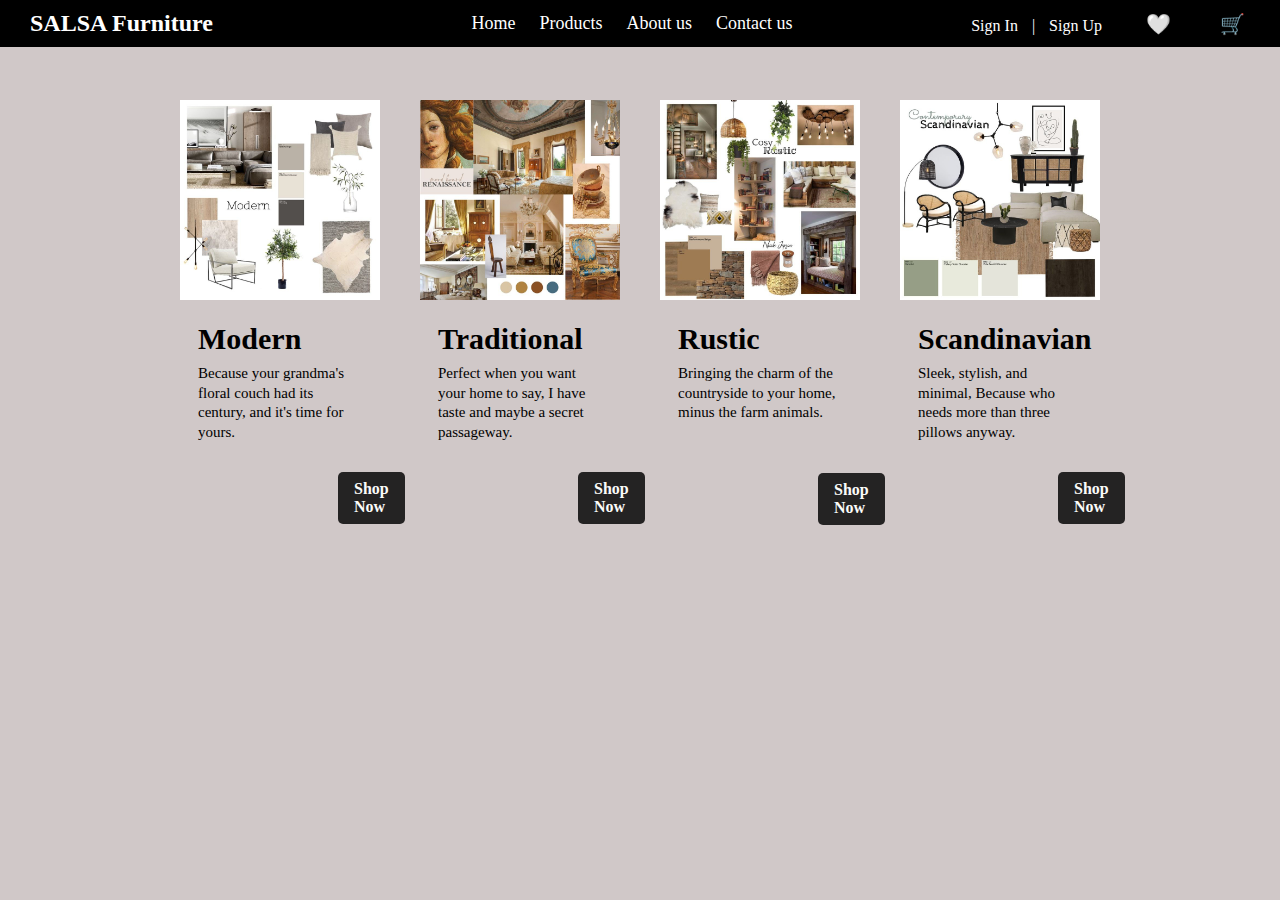
<file: index.html>
<!DOCTYPE html>
<html lang="en">
<head>
    <link rel="stylesheet" href="style.css">
    <title>categories</title>
</head>
<body>
    <div class="header">
            <div class="navbar">
                <div class="logo">
                    <a href="#">SALSA Furniture</a>
                </div>
                <div class="nav-links">
                    <a href="#">Home</a>
                    <a href="#">Products</a>
                    <a href="#">About us</a>
                    <a href="#">Contact us</a>
                </div>
                <div class="user-actions">
                    <a href="#">Sign In</a>
                    <a href="#">|</a>
                    <a href="#">Sign Up</a>
                    <a href="#" class="icon">🤍</a>
                    <a href="#" class="icon">🛒</a>
                    <!-- <a href="#" class="icon">+</a> -->
                </div>
        </div>
    </div>
   

    <div class="container">
        <div class="category">
            <img src="1b452125bc1e701b4428ebfe3c658756.jpg" >
            <div class="category-content">
                <h3>Modern</h3>
                <p>Because your grandma's floral couch had its century, and it's time for yours.</p>
                <a href="Products.html" class="btn">Shop Now</a>
            </div>
        </div>
        <div class="category">
            <img src="89e0c8492d5bda3c0b58171637de9fc0.jpg" >
            <div class="category-content">
                <h3>Traditional</h3>
                <p>Perfect when you want your home to say, I have taste and maybe a secret passageway.</p>
                <a href="Products.html" class="btn">Shop Now</a>
            </div>
        </div>
        <div class="category">
            <img src="e78907fdfbd33d294b01529e13d59be5.jpg" >
            <div class="category-content">
                <h3>Rustic</h3>
                <p> Bringing the charm of the countryside to your home, minus the farm animals. </p>
                <a href="Products.html" class="bttn">Shop Now</a>
            </div>
        </div>
        <div class="category">
            <img src="892cee8b6e444da2b3c40c7e5d2601f1.jpg" >
            <div class="category-content">
                <h3>Scandinavian</h3>
                <p>Sleek, stylish, and minimal, Because who needs more than three pillows anyway. </p>
                <a href="Products.html" class="btn">Shop Now</a>
            </div>
        </div>
    </div>

</body>
</html>
</file>
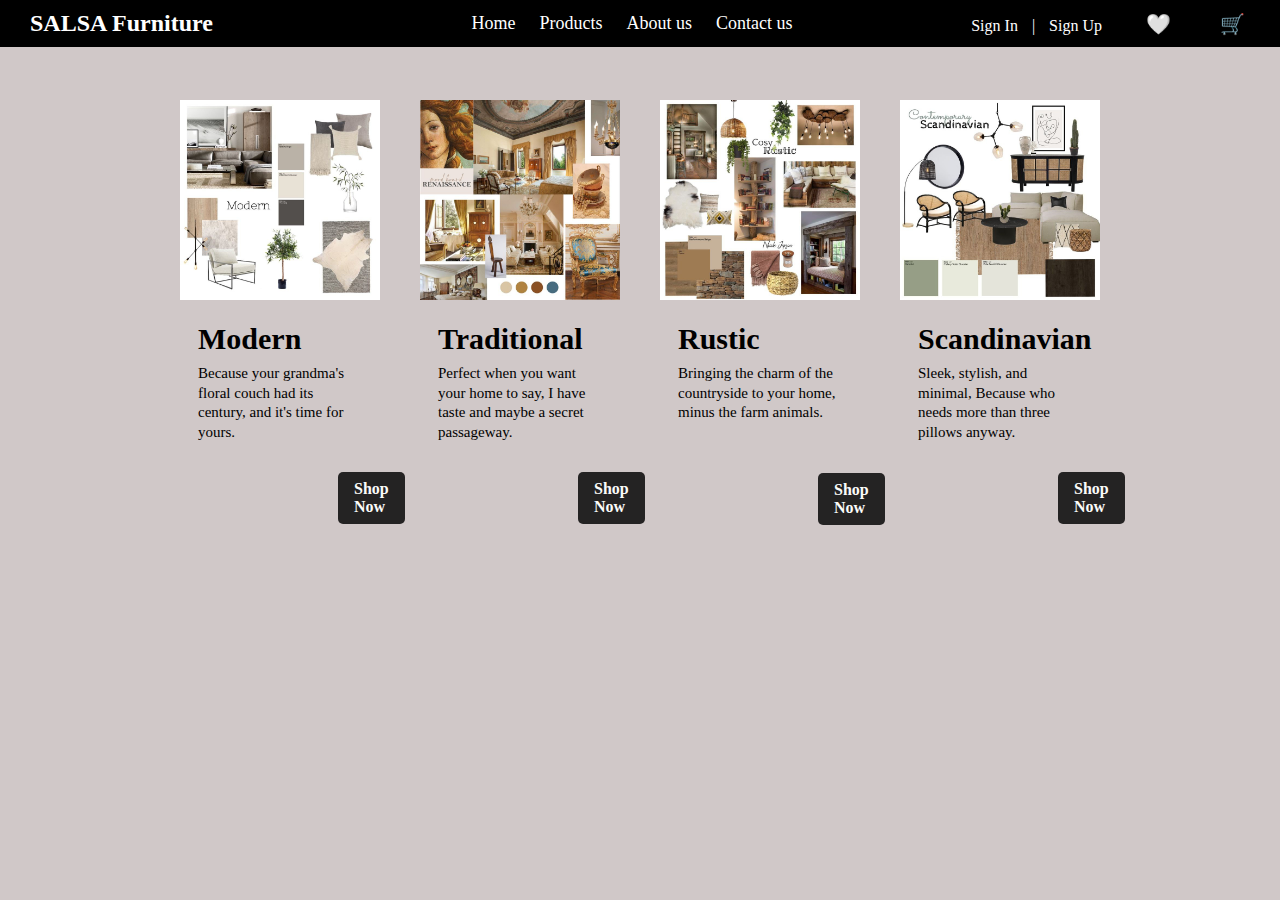
<file: categories page.html>
<!DOCTYPE html>
<html lang="en">
<head>
    <link rel="stylesheet" href="style.css">
    <title>categories</title>
</head>
<body>
    <div class="header">
            <div class="navbar">
                <div class="logo">
                    <a href="#">SALSA Furniture</a>
                </div>
                <div class="nav-links">
                    <a href="#">Home</a>
                    <a href="#">Products</a>
                    <a href="#">About us</a>
                    <a href="#">Contact us</a>
                </div>
                <div class="user-actions">
                    <a href="#">Sign In</a>
                    <a href="#">|</a>
                    <a href="#">Sign Up</a>
                    <a href="#" class="icon">🤍</a>
                    <a href="#" class="icon">🛒</a>
                    <!-- <a href="#" class="icon">+</a> -->
                </div>
        </div>
    </div>
   

    <div class="container">
        <div class="category">
            <img src="1b452125bc1e701b4428ebfe3c658756.jpg" >
            <div class="category-content">
                <h3>Modern</h3>
                <p>Because your grandma's floral couch had its century, and it's time for yours.</p>
                <a href="" class="btn">Shop Now</a>
            </div>
        </div>
        <div class="category">
            <img src="89e0c8492d5bda3c0b58171637de9fc0.jpg" >
            <div class="category-content">
                <h3>Traditional</h3>
                <p>Perfect when you want your home to say, I have taste and maybe a secret passageway.</p>
                <a href="" class="btn">Shop Now</a>
            </div>
        </div>
        <div class="category">
            <img src="e78907fdfbd33d294b01529e13d59be5.jpg" >
            <div class="category-content">
                <h3>Rustic</h3>
                <p> Bringing the charm of the countryside to your home, minus the farm animals. </p>
                <a href="" class="bttn">Shop Now</a>
            </div>
        </div>
        <div class="category">
            <img src="892cee8b6e444da2b3c40c7e5d2601f1.jpg" >
            <div class="category-content">
                <h3>Scandinavian</h3>
                <p>Sleek, stylish, and minimal, Because who needs more than three pillows anyway. </p>
                <a href="" class="btn">Shop Now</a>
            </div>
        </div>
    </div>

</body>
</html>
</file>
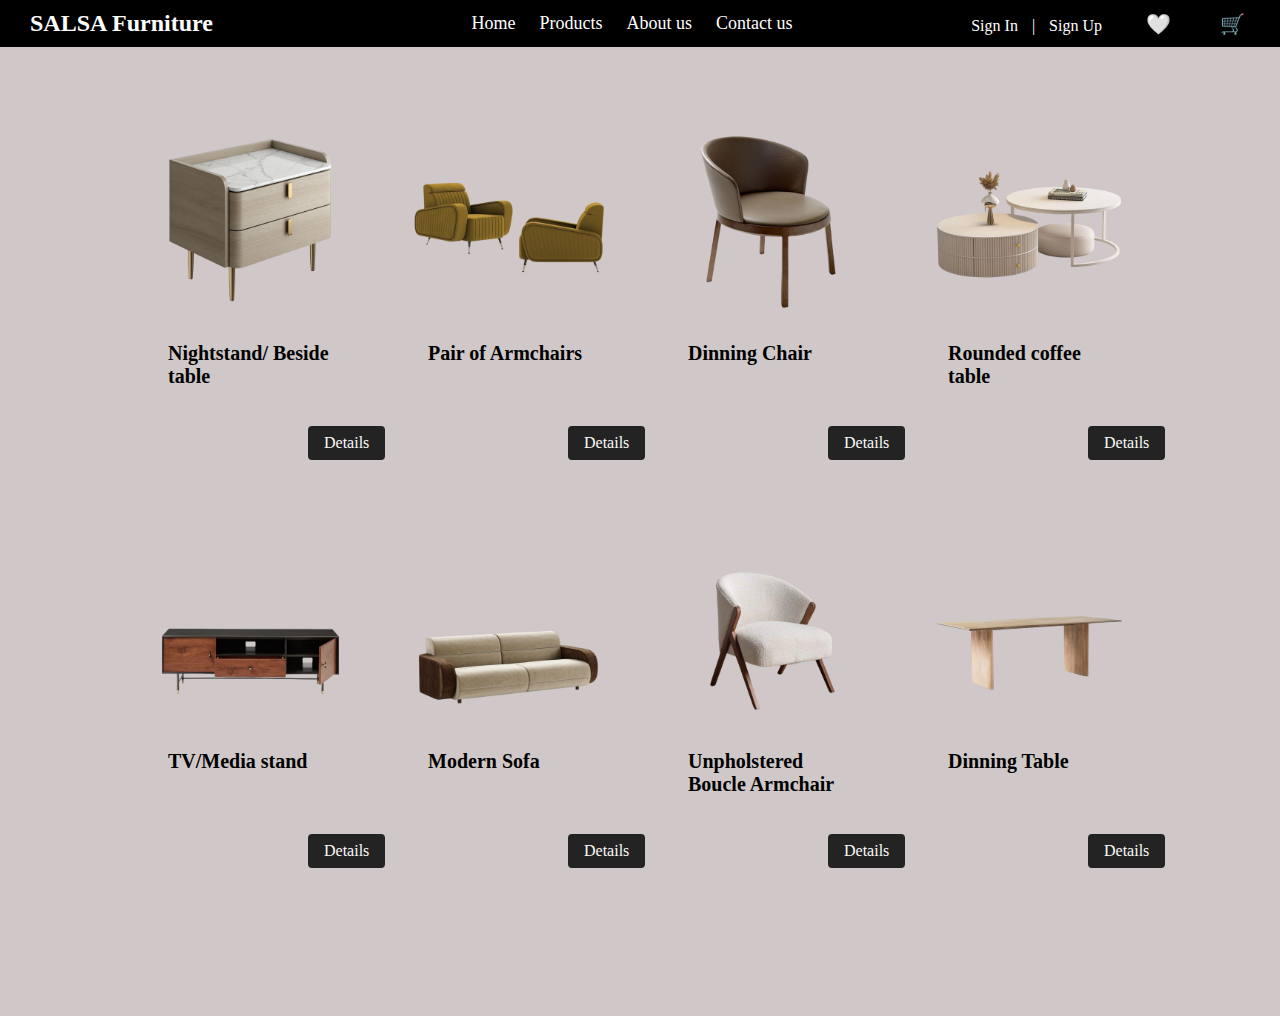
<file: Products.html>
<!DOCTYPE html>
<html lang="en">
<head>
    <link rel="stylesheet" href="products.css">
    <title>Products</title>
</head>
<body>
    
    <div class="header">
            <div class="navbar">
                <div class="logo">
                    <a href="#">SALSA Furniture</a>
                </div>
                <div class="nav-links">
                    <a href="#">Home</a>
                    <a href="#">Products</a>
                    <a href="#">About us</a>
                    <a href="#">Contact us</a>
                </div>
                <div class="user-actions">
                    <a href="#">Sign In</a>
                    <a href="#">|</a>
                    <a href="#">Sign Up</a>
                    <a href="#" class="icon">🤍</a>
                    <a href="#" class="icon">🛒</a>
                    <!-- <a href="#" class="icon">+</a> -->
                </div>
        </div>
    </div>

                    <!-- end of the nabar -->
    <div class="container">

        <div class="products">
            <img src="Picsart_24-12-06_15-40-36-669.png" >
            <div class="product-content">
                <h3>Nightstand/ Beside table</h3>
                <p></p>
                <a href="" class="btn">Details</a>
            </div>
        </div>

        <div class="products">
            <img src="Picsart_24-12-06_15-53-25-713.png" >
            <div class="product-content">
                <h3>Pair of Armchairs <br> <br></h3>
                <p></p>
                <a href="" class="btn">Details</a>
            </div>
        </div>

        <div class="products">
            <img src="Picsart_24-12-06_15-53-05-232.png" >
            <div class="product-content">
                <h3>Dinning Chair <br><br></h3>
                <p></p>
                <a href="" class="btn">Details</a>
            </div>
        </div>
        
        <div class="products">
            <img src="Picsart_24-12-06_15-42-45-588.png" >
            <div class="product-content">
                <h3>Rounded coffee table</h3>
                <p></p>
                <a href="" class="btn">Details</a>
            </div>
        </div>
        
    
        <div class="products">
            <img src="Picsart_24-12-06_15-48-55-209.png" >
            <div class="product-content">
                <h3>TV/Media stand <br> <br></h3>
                <p></p>
                <a href="" class="btn">Details</a>
            </div>
        </div>
        
    
        <div class="products">
            <img src="Picsart_24-12-06_15-51-32-139.png" >
            <div class="product-content">
                <h3>Modern Sofa<br> <br></h3>
                <p></p>
                <a href="" class="btn">Details</a>
            </div>
        </div>
        
    
        <div class="products">
            <img src="Picsart_24-12-06_15-53-46-817.png" >
            <div class="product-content">
                <h3>Unpholstered Boucle Armchair</h3>
                <p></p>
                <a href="" class="btn">Details</a>
            </div>
        </div>
   
 
        <div class="products">
            <img src="Picsart_24-12-06_16-44-43-475.png" >
            <div class="product-content">
                <h3>Dinning Table <br> <br></h3>
                <p></p>
                <a href="" class="btn">Details</a>
            </div>
        </div>
        
    </div>
</body>
</html>
</file>
<file: products.css>
*{
    margin: 0px;
    padding: 0px;
    box-sizing: border-box;
    
}

body{
   background-color: #d0c8c8; 
}

/* Navbar */
.navbar {
    display: flex;
    justify-content: space-between;
    align-items: center;
    background-color: black;
    padding: 10px 30px;
    position: fixed;
    top: 0;
    left: 0;
    z-index: 1000;
    width: 100%;
    
}
/* SASO */
.logo a {
    font-size: 24px;
    color: white;
    text-decoration: none;
    font-weight: bold;
}
/* home, products, about and contact */
.nav-links{
    margin-left: 90px;
}
.nav-links a {
    color: white;
    text-decoration: none;
    margin: 0 10px;
    font-size: 18px;
}
.nav-links a:hover {
    color: gold;
}

/* signin signup */
.user-actions a {
    color: white;
    text-decoration: none;
    margin-left: 10px;
    font-size: 16px;
}
.user-actions a:hover {
    color: gold;
    }

/* cart and fav */
.user-actions .icon {
    font-size: 20px;
    margin-right: -25px;
    text-decoration: none;
    font-size: 20px;
    padding: 30px;
    color: white;    
}
/* end of the navbar */


/* the beginning of the content */
.container{
    display: flex;
    justify-content: center;
    flex-wrap: wrap;   
    margin: 100px;
}

.products{
    width: 200px;
    margin: 20px 30px;    
}

.products img{
    width: 100%;
    height: auto;
    border-radius: 10px; 
}

.product-content{
    padding: 18px;
}

.product-content h3{
    font-size:20px;
    margin-bottom: 8px;
}

.products:hover{
    background-color:rgba(219, 217, 206, 0.491);
    cursor: pointer;
    border-radius: 10px;
}

  /* details botton's style */
.btn{
    display: inline-block;
    padding: 8px 16px;
    background: rgba(0, 0, 0, 0.829);
    margin: 30px 10px 10px 140px;
    border-radius: 4px;
    text-decoration: none;
    color: rgb(251, 251, 249);
}
.btn:hover{  
    color:gold;
}
</file>
<file: style.css>
/* General Reset */
* {
    margin: 0;
    padding: 0;
    box-sizing: border-box;
    
}

body {
 background-color: #d0c8c8; 
}
/* Navbar */
.navbar {
    display: flex;
    justify-content: space-between;
    align-items: center;
    background-color: black;
    padding: 10px 30px;
    position: fixed;
    top: 0;
    left: 0;
    z-index: 1000;
    width: 100%;
    
}
/* SASO */
.logo a {
    font-size: 24px;
    color: white;
    text-decoration: none;
    font-weight: bold;
}
/* home, products, about and contact */
.nav-links{
    margin-left: 90px;
}
.nav-links a {
    color: white;
    text-decoration: none;
    margin: 0 10px;
    font-size: 18px;
}
.nav-links a:hover {
    color: gold;
}

/* signin signup */
.user-actions a {
    color: white;
    text-decoration: none;
    margin-left: 10px;
    font-size: 16px;
}
.user-actions a:hover {
    color: gold;
    }

/* cart and fav */
.user-actions .icon {
    font-size: 20px;
    margin-right: -25px;
    text-decoration: none;
    font-size: 20px;
    padding: 30px;
    color: white;    
}
/* end of the navbar */

.container{
    display: flex;
    justify-content: center;
    flex-wrap: wrap;
    margin: 100px;
}
.category{
    width: 200px;
    margin: 0px 20px;
    
}
.category img{
    width: 100%;
    height: auto;
    
}

.category-content{
    padding: 18px;
    

}

.category-content h3{
    font-size: 30px;
    margin-bottom: 8px;
}

.category-content p{
    color: black;
    font-size: 15px;
    line-height: 1.3;

} 

.btn{
    display: inline-block;
    padding: 8px 16px;
     background: rgba(0, 0, 0, 0.829);
    margin: 30px 10px 10px 140px;
    border-radius: 5px;
    text-decoration: none;
    color: rgb(251, 251, 249);
    font-weight: bold;
    
}

.bttn{
    display: inline-block;
    padding: 8px 16px;
    background: rgba(0, 0, 0, 0.829);
    margin: 50px 10px 10px 140px;
    border-radius: 5px;
    text-decoration: none;
    color: rgb(251, 251, 249);
    font-weight: bold;

}

.categories{
    background-color: rgba(127, 123, 102, 0.575)  ;
}
.bttn:hover{
    text-decoration: underline rgb(153, 153, 146);
}

.btn:hover{
    text-decoration: underline rgb(153, 153, 146);
}

.category:hover{
    background-color: rgba(138, 123, 109, 0.304);
    cursor: pointer;
}

ul li a:hover
{
    text-decoration: underline black;

}
</file>
